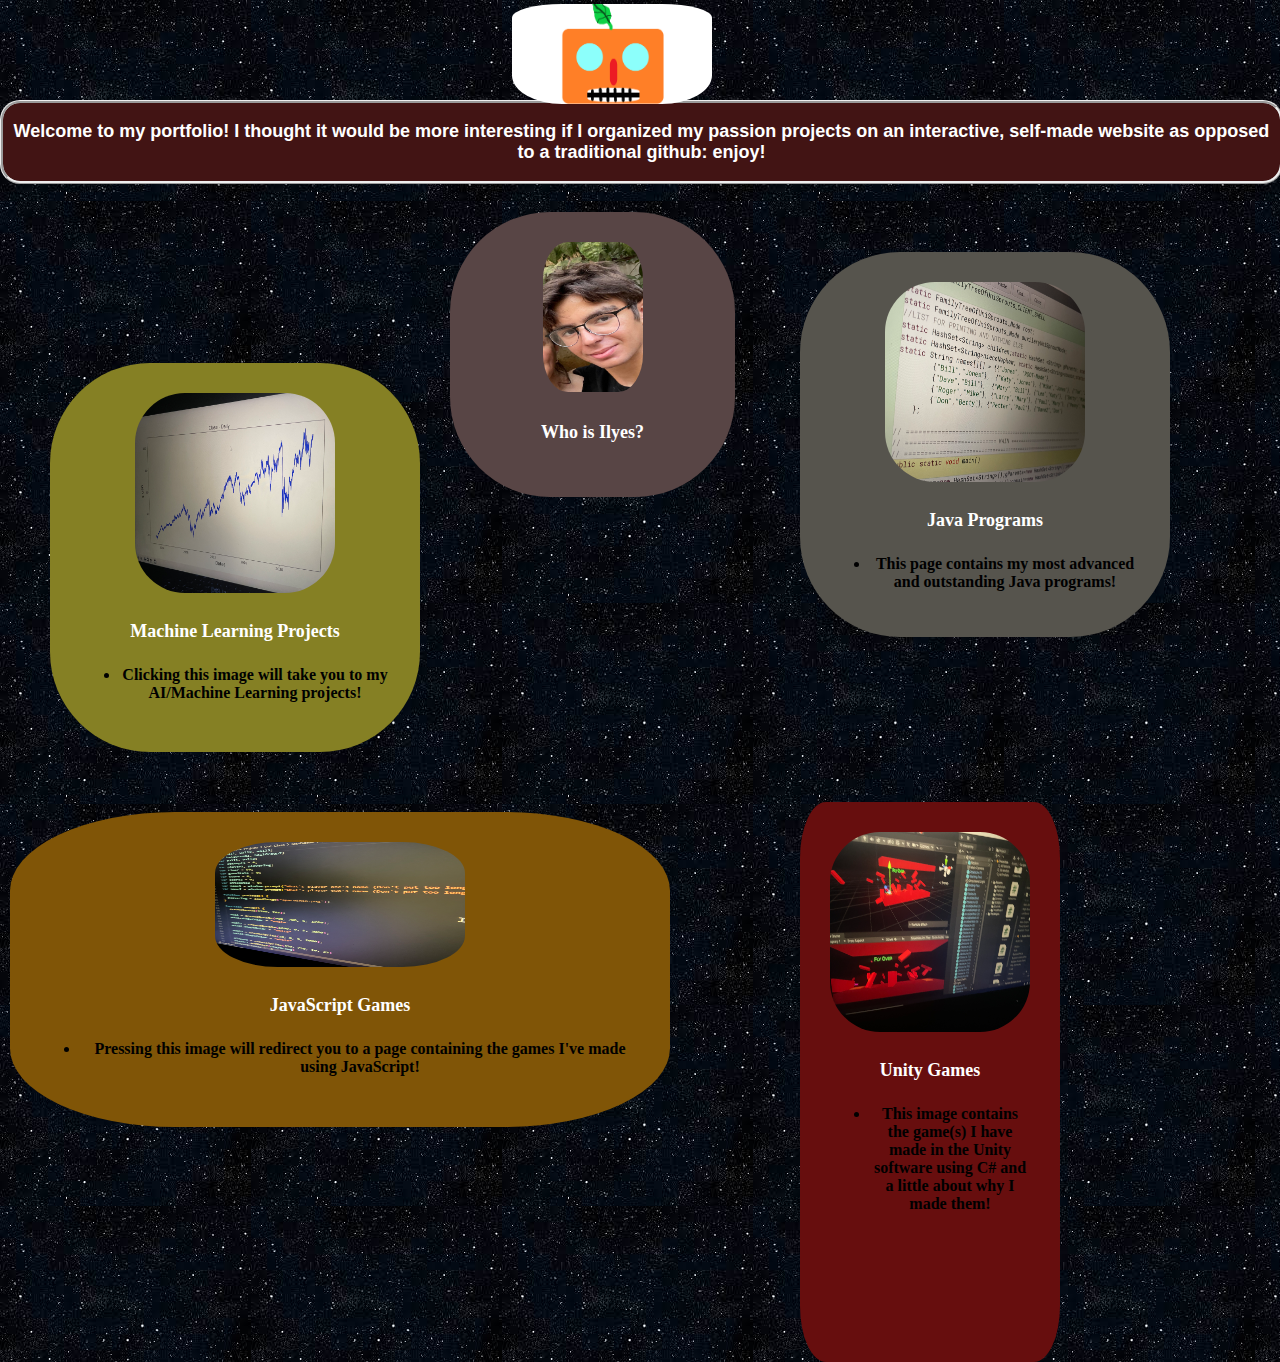
<file: index.html>
<!DOCTYPE HTML>
<html>
    <head>
        <link rel="icon" type="image/x-icon" href="images/Favicon.png" sizes = "16x168">
        <title>Ilyes's Awesome Portfolio!</title>
        <link rel = "stylesheet" type = "text/css"href = "style.css" />
    </head>
    <body>
        <!--Header-->
        <div class = "header2">
            <h3>Welcome to my portfolio! I thought it would be more interesting if I organized my passion projects on an interactive, self-made website as opposed to a traditional github: enjoy! </h3>
        </div>
        <!--Home Icon-->
        <div class = "home-icon">
            <a href = "index.html"><img src = "Images/Favicon.png" width = "200px" height = "100px" style = "padding-top:15px"></a>
        </div>
        <!---Machine Learning--->
        <div class = "ML">
            <a href="ML.html" target = "_blank"><img src="Images/ML_IMG.jpg" width="200px" height="200px"></a>
        <h4> Machine Learning Projects </h4>
        <p> 
            <ul>
                <li>Clicking this image will take you to my AI/Machine Learning projects!</li>
            </ul>
        </p>
        </div>
        <!--Unity Game Development-->
        <div class = "Unity">
            <a href="unity.html" target = "_blank"><img src="Images/Unity_IMG.jpg" width="200px" height="200px"></a>
        <h4> Unity Games </h4>
        <p> 
            <ul>
                <li>This image contains the game(s) I have made in the Unity software using C# and a little about why I made them!</li>
            </ul>
        </p>
        </div>
        <!--JavaScript Games-->
        <div class = "JS">
            <a href="js.html" target = "_blank"><img src="Images/JS_IMG.jpg" width="250px" height="125px"></a>
        <h4> JavaScript Games </h4>
        <p> 
            <ul>
                <li>Pressing this image will redirect you to a page containing the games I've made using JavaScript!</li>           
             </ul>
        </p>
        </div>
        <!--Java Programs-->
        <div class = "JAVA">
            <a href="java.html" target = "_blank"><img src="Images/Java_IMG.jpg" width="200px" height="200px"></a>
        <h4> Java Programs </h4>
        <p> 
            <ul>
                <li>This page contains my most advanced and outstanding Java programs!</li>
             </ul>
        </p>
        </div>
         <!--About-me Box-->
         <div class = "ABOUTME">
            <a href="aboutme.html" target = "_blank"><img src="Images/selfie_for_portfolio.jpg" width="100px" height="150px"></a>
        <h4> Who is Ilyes? </h4>
        </div>
    </body>
</html>
</file>
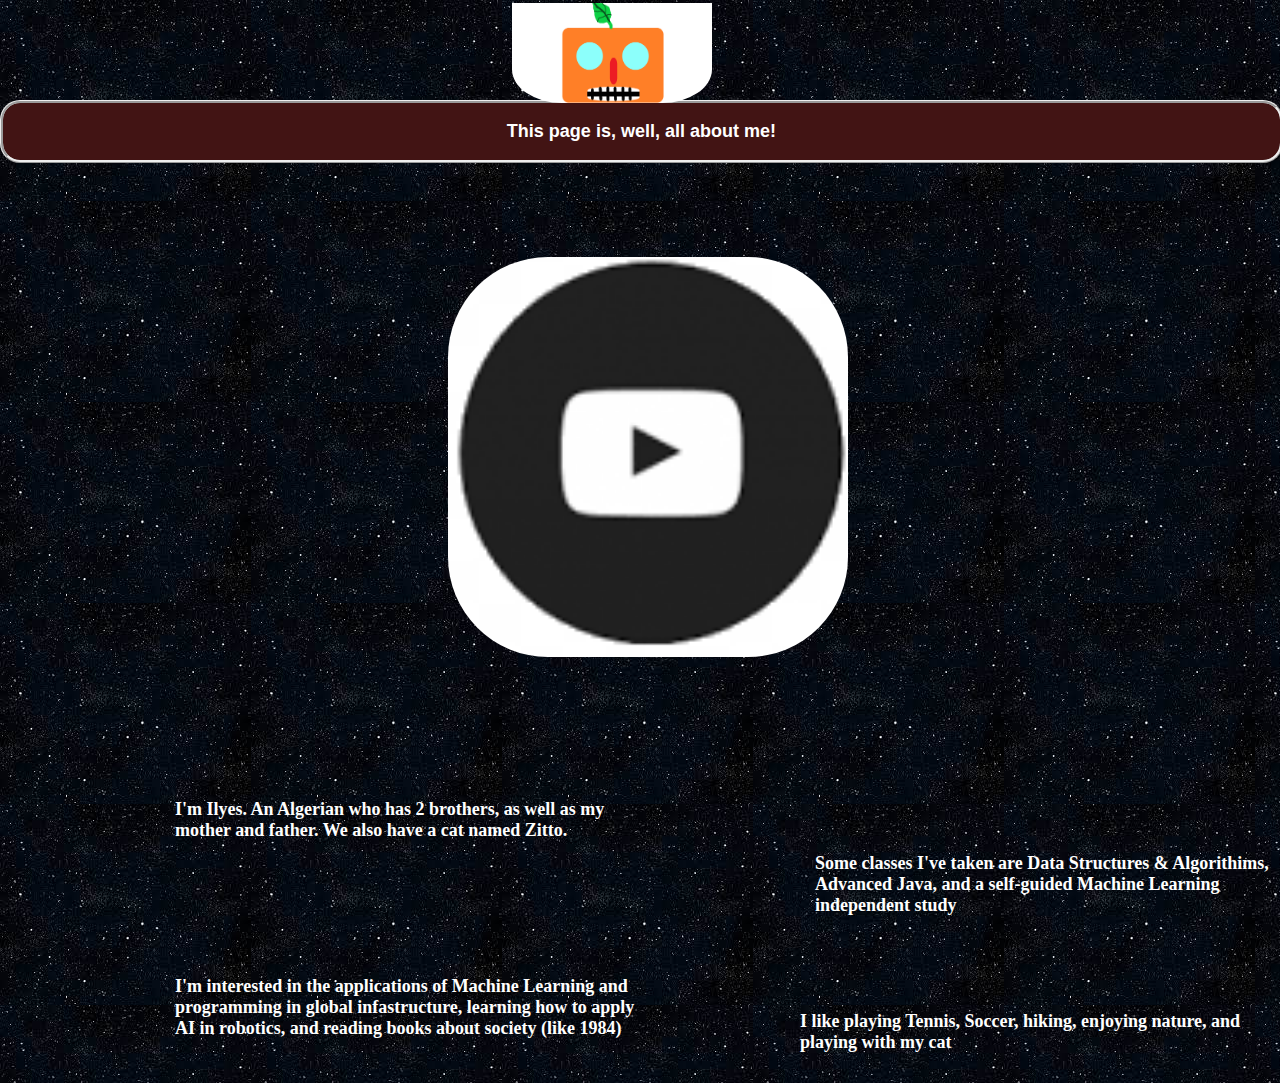
<file: aboutme.html>
<!DOCTYPE HTML> 
<html> 
    <head> 
        <link rel="icon" type="image/x-icon" href="images/Favicon.png" sizes = "16x168"> 
        <title>About Ilyes</title> 
        <link rel = "stylesheet" type = "text/css"href = "style.css" /> 
    </head> 
    <body> <!--Header--> 
        <div class = "header2"> 
            <h3>This page is, well, all about me!</h3> 
        </div>
        <!--Home Icon-->
        <div class = "home-icon">
            <a href = "index.html"><img src = "Images/Favicon.png" width = "200px" height = "100px" style = "padding-top:35px"></a>
        </div>
        
        <!--Central Image--> 
        <div class = "central-image"> 
            <img src 
            = "Images/youtube.png" width = "400px" height = "400px"> 
        </div> 
        <br><br><br><br><br><br>
        <!--Texts-->
        <div class = "row">
            <div class = "column left">
                <h5>I'm Ilyes. An Algerian who has 2 brothers, as well as my mother and father. We also have a cat named Zitto. </h5>
            </div>
            <br><br><br>
            <div class = "column middle">
                <h5>Some classes I've taken are Data Structures & Algorithims, Advanced Java, and a self-guided Machine Learning independent study</h5>
            </div>
            <br><br><br>
            <div class = "column middle">
                <h5>I'm interested in the applications of Machine Learning and programming in global infastructure, learning how to apply AI in robotics, and reading books about society (like 1984)</h5>  
            </div>
            <br><br><br>
            <div class = "colum right" style = "padding-left:625px; padding-top:50px">
                <h5>I like playing Tennis, Soccer, hiking, enjoying nature, and playing with my cat</h5> 
            </div>
        </div>
    </body> 
</html>
</file>
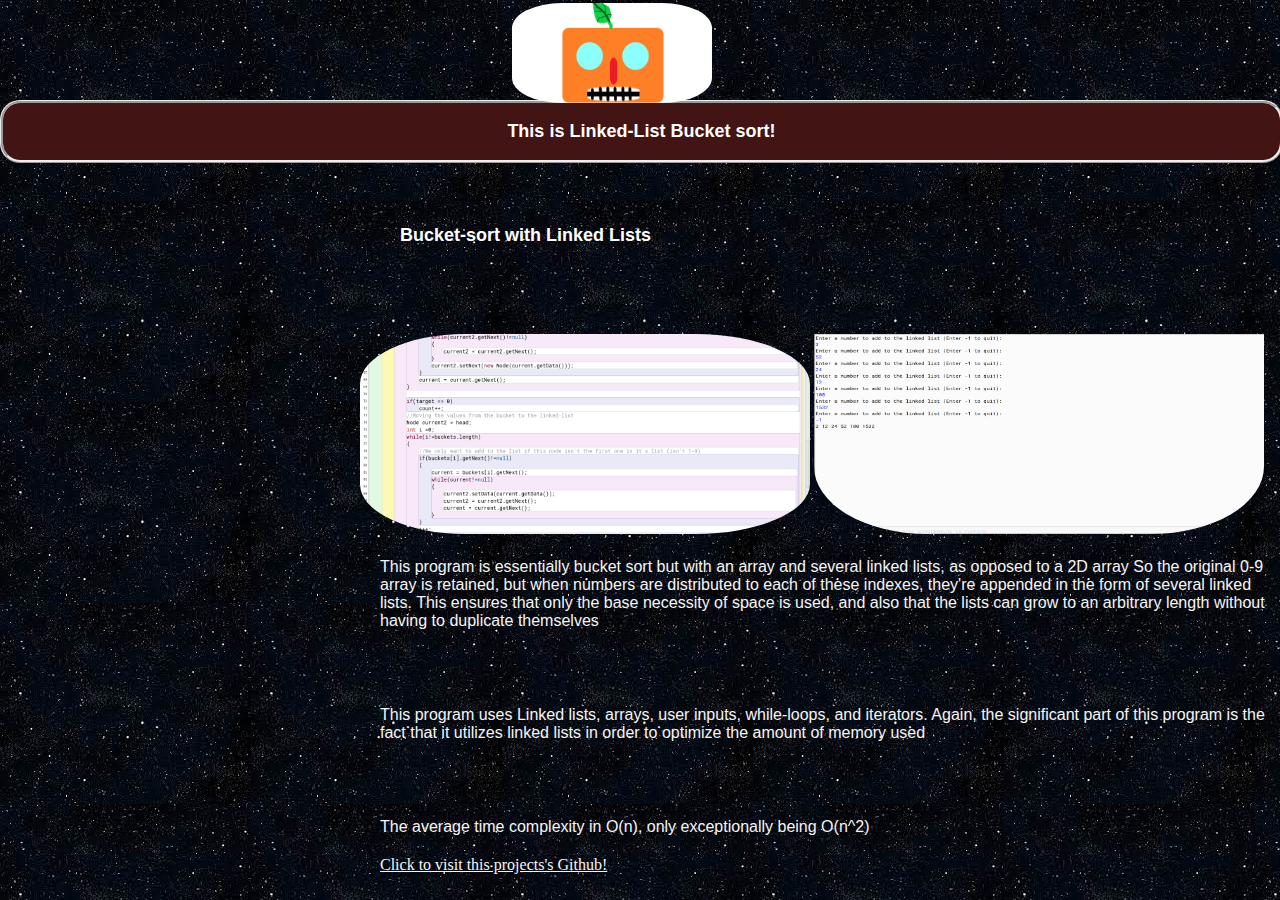
<file: dbll_sort.html>
<!DOCTYPE HTML>
<html>
    <head>
        <link rel="icon" type="image/x-icon" href="images/Favicon.png" sizes = "168x168">
        <title>Bucketsort Linked List</title>
        <link rel = "stylesheet" type = "text/css"href = "style.css"/>
    </head>
    <body>
         <!--Header--> 
         <div class = "header2"> 
            <h3>This is Linked-List Bucket sort!</h3> 
        </div>
        <!--Home Icon-->
        <div class = "home-icon" style="padding-top:35px">
            <a href = "index.html"><img src = "Images/Favicon.png" width = "200px" height = "100px"></a>
        </div>
    <!--LL Bucketsort-->
    <div class = "item" style = "padding-left: 350px; padding-top:100px">
        <h3 style = "padding-left: 50px;">Bucket-sort with Linked Lists</h3>
        <img src = "Images/LL_Code.png" height = "200px" width = "450px" style = "padding-left:10px">
        <img src = "Images/Input_LL.png" height = "200px" width = "450px" style= "padding-top: 70px;">
        <div class = "desciption">
            <p>This program is essentially bucket sort but with an array and several linked lists, as opposed to a 2D array

                So the original 0-9 array is retained, but when numbers are distributed to each of these indexes, they're appended in the form of several linked lists. This ensures that only the base necessity of space is used, and also that the lists can grow to an arbitrary length without having to duplicate themselves</p>
            <br><br>
            <p>This program uses Linked lists, arrays, user inputs, while-loops, and iterators. Again, the significant part of this program is the fact that it utilizes linked lists in order to optimize the amount of memory used</p>
                    <br><br>
                    <p>The average time complexity in O(n), only exceptionally being O(n^2)</p>
            <a style = "padding-left: 30px;" href= "https://github.com/IlyesOul/Bucket-Sort-LL/" target = "_blank">Click to visit this projects's Github!</a>
        </div>
    </div>
    </body>
</html>
</file>
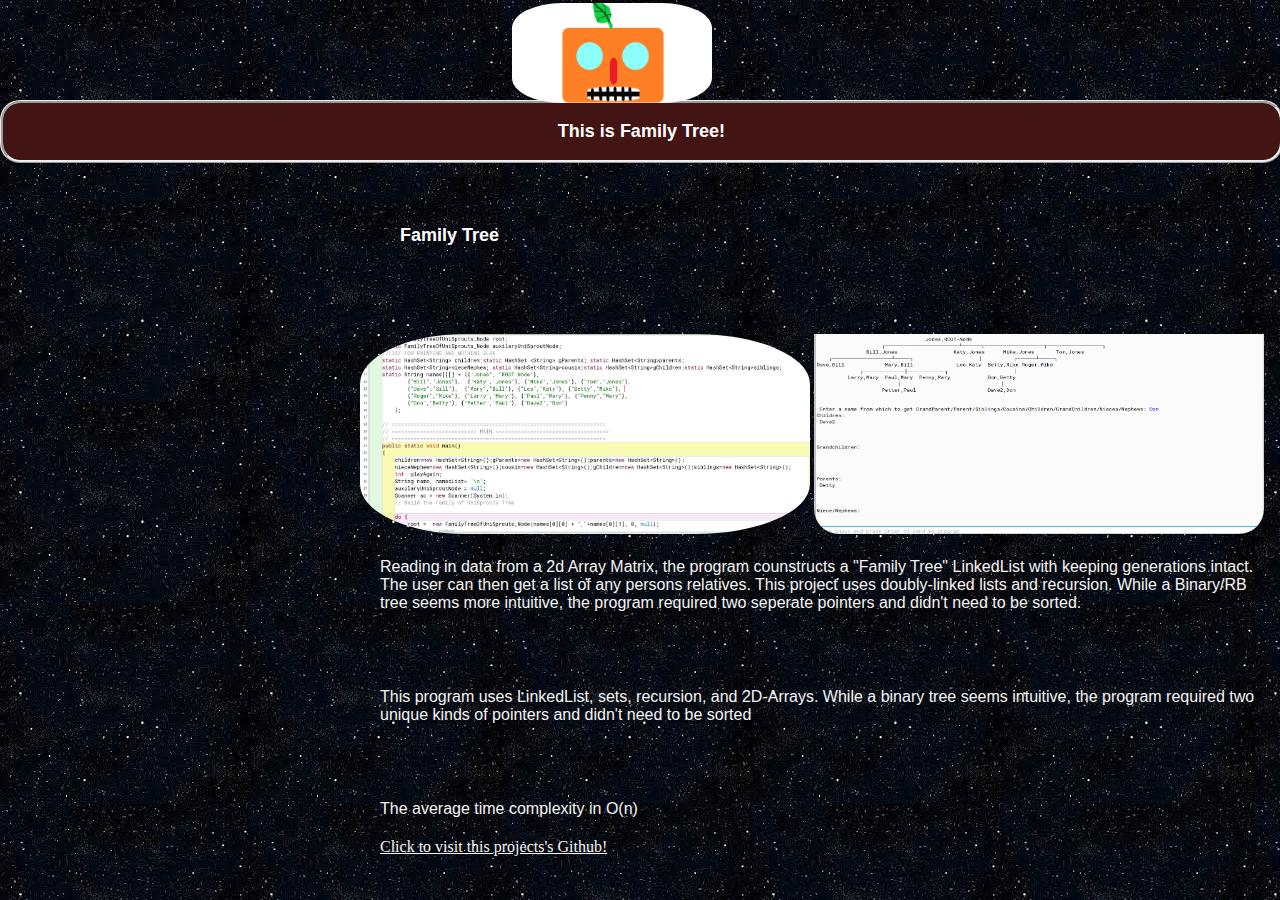
<file: family_tree.html>
<!DOCTYPE HTML>
    <html>
        <head>
            <link rel="icon" type="image/x-icon" href="images/Favicon.png" sizes = "168x168">
            <title>Family Tree</title>
            <link rel = "stylesheet" type = "text/css"href = "style.css"/>
        </head>
        <body>
             <!--Header--> 
             <div class = "header2"> 
                <h3>This is Family Tree!</h3> 
            </div>
            <!--Home Icon-->
            <div class = "home-icon" style="padding-top:35px">
                <a href = "index.html"><img src = "Images/Favicon.png" width = "200px" height = "100px"></a>
            </div>
        <!--Family Tree-->
        <div class = "item" style = "padding-left: 350px; padding-top:100px">
            <h3 style = "padding-left: 50px;">Family Tree</h3>
            <img src = "Images/Code_Trees.png" height = "200px" width = "450px" style = "padding-left:10px">
            <img src = "Images/Input_Trees.png" height = "200px" width = "450px" style= "padding-top: 70px; border-radius: 25px;">
            <div class = "desciption">
                <p>Reading in data from a 2d Array Matrix, the program counstructs a "Family Tree" LinkedList with keeping generations intact. The user can then get a list of any persons relatives.

                    This project uses doubly-linked lists and recursion. While a Binary/RB tree seems more intuitive, the program required two seperate pointers and didn't need to be sorted.</p>
                <br><br>
                <p>This program uses LinkedList, sets, recursion, and 2D-Arrays. While a binary tree seems intuitive, the program required two unique kinds of pointers and didn't need to be sorted</p>
            <br><br>
            <p>The average time complexity in O(n)</p>
            <a style = "padding-left: 30px;" href= "https://github.com/IlyesOul/UniSprouts" target = "_blank">Click to visit this projects's Github!</a>
            </div>
        </div>
        </body>
    </html>
</file>
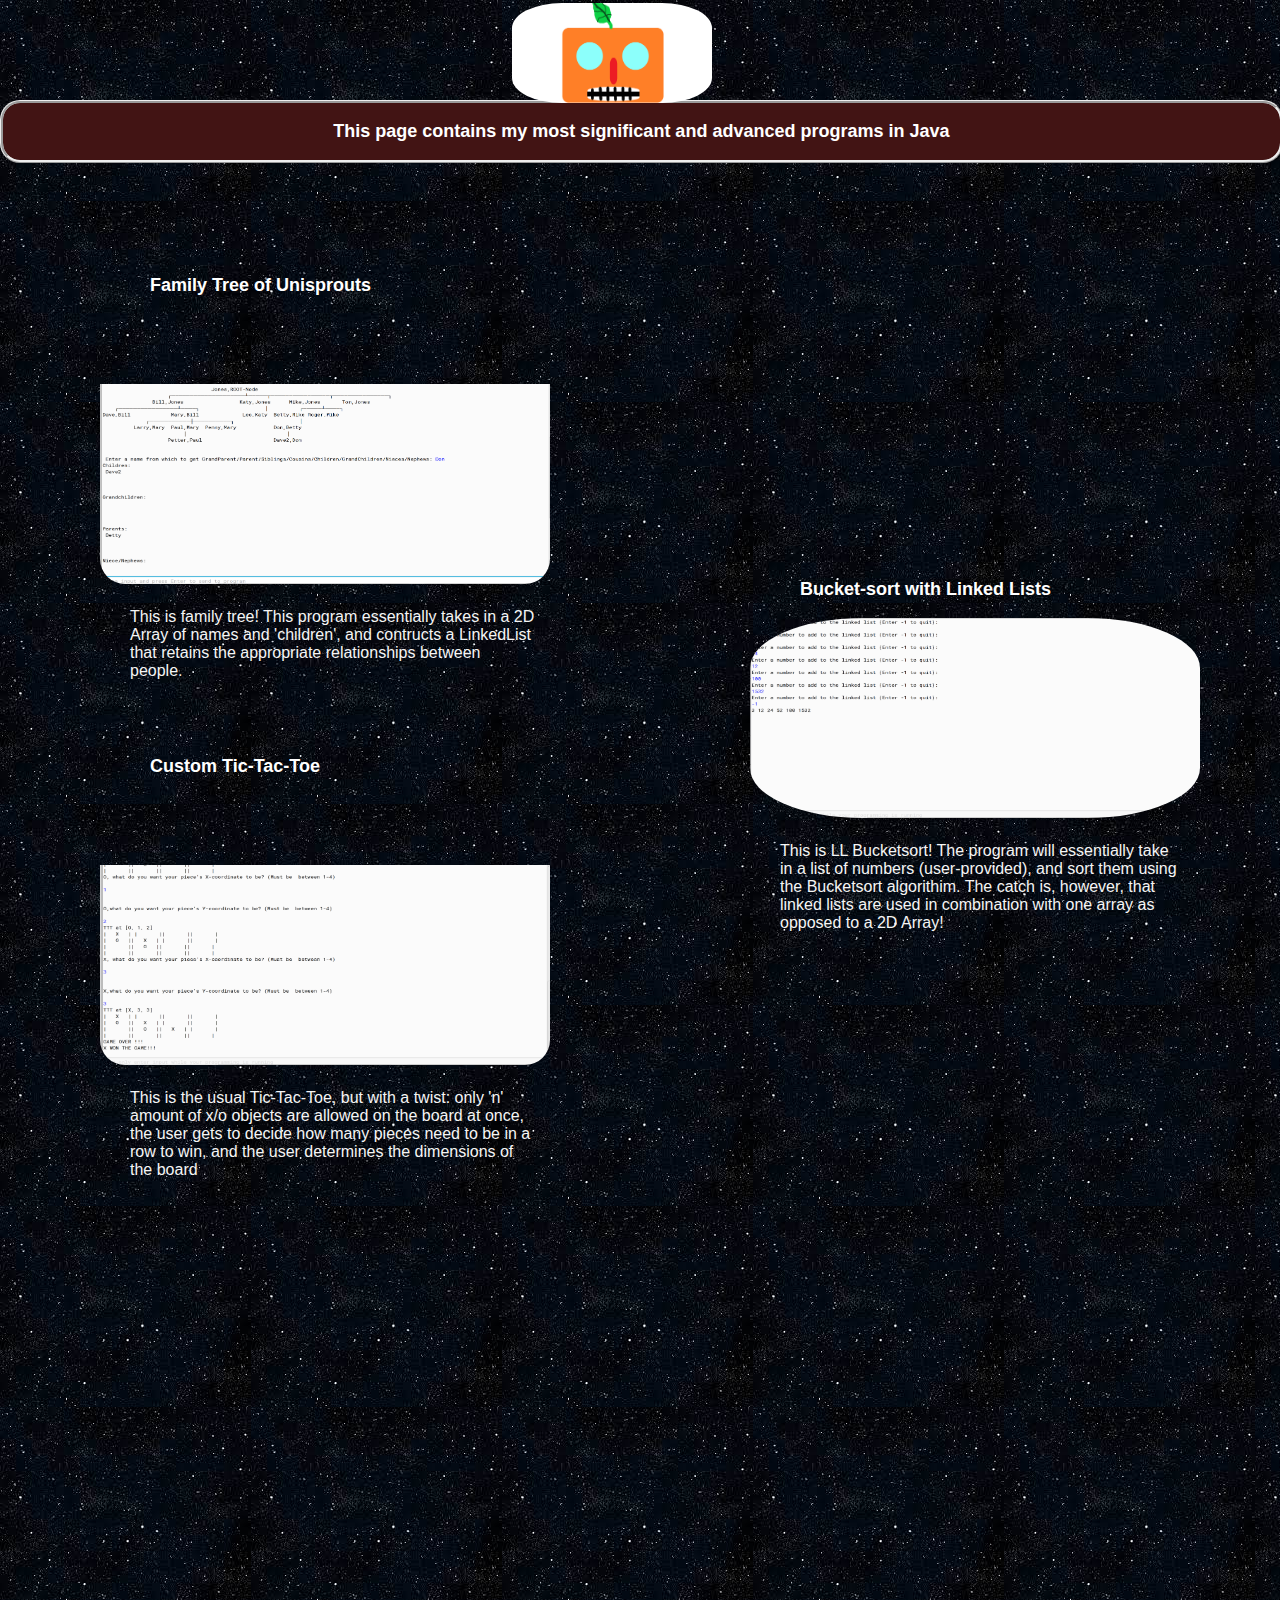
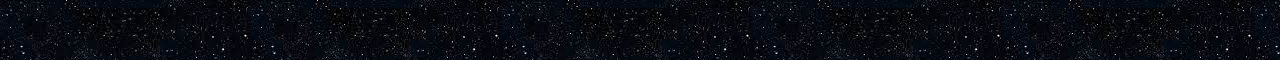
<file: java.html>
<!DOCTYPE HTML>
<html>
    <head>
        <link rel="icon" type="image/x-icon" href="images/Favicon.png" sizes = "168x168">
        <title>Ilyes's Java Projects</title>
        <link rel = "stylesheet" type = "text/css"href = "style.css"/>
    </head>
    <body>
         <!--Header--> 
         <div class = "header2"> 
            <h3>This page contains my most significant and advanced programs in Java</h3> 
        </div>
        <!--Home Icon-->
        <div class = "home-icon" style="padding-top:35px">
            <a href = "index.html"><img src = "Images/Favicon.png" width = "200px" height = "100px"></a>
        </div>

        <!--<div class = "grid">-->
            <!--Family Tree-->  
            <div class = "item" style = "width: 450px; padding-left:100px; padding-top: 150px;">
                <h3 style = "padding-left: 50px;">Family Tree of Unisprouts</h3>
                <a target="_blank" href = "family_tree.html"><img src = "Images/Input_Trees.png" height = "200px" width = "450px" style= "padding-top: 70px; border-radius: 25px;"></a>
                <div class = "desciption">
                    <p >This is family tree! This program essentially takes in a 2D Array of names and 'children', and contructs a LinkedList that retains the appropriate relationships between people.</p>
                    <br><br>
                </div>
            </div>
        <!--LL Bucketsort-->
            <div class = "item" style = "position: relative; padding-left: 750px;width: 450px; top:-175px">
                <h3 style = "padding-left: 50px;">Bucket-sort with Linked Lists</h3>
                <a href = "dbll_sort.html" target = "_blank"> <img src = "Images/Input_LL.png" height = "200px" width = "450px" ></a>
                <div class = "desciption">
                    <p>This is LL Bucketsort! The program will essentially take in a list of numbers (user-provided), and sort them using the Bucketsort algorithim. The catch is, however, that linked lists are used in combination with one array as opposed to a 2D Array!</p>
                    <br><br>
                </div>
            </div>
        <!--Custom Tic-Tac-Toe-->
            <div class = "item" style = "position: relative;padding-right: 500px;width: 450px; top:-425px; padding-left:100px;">
                <h3 style = "padding-left: 50px;">Custom Tic-Tac-Toe</h3>
                <a target = "_blank" href ="tic_tac_toe.html"><img src = "Images/TicTacToe_Output.png" height = "200px" width = "450px" style= "padding-top: 70px; border-radius: 25px;"></a>
                <div class = "desciption">
                    <p>This is the usual Tic-Tac-Toe, but with a twist: only 'n' amount of x/o objects are allowed on the board at once, the user gets to decide how many pieces need to be in a row to win, and the user determines the dimensions of the board</p>
                    <br><br>
                </div>
            </div>
        </div>
    </body>
</html>
</file>
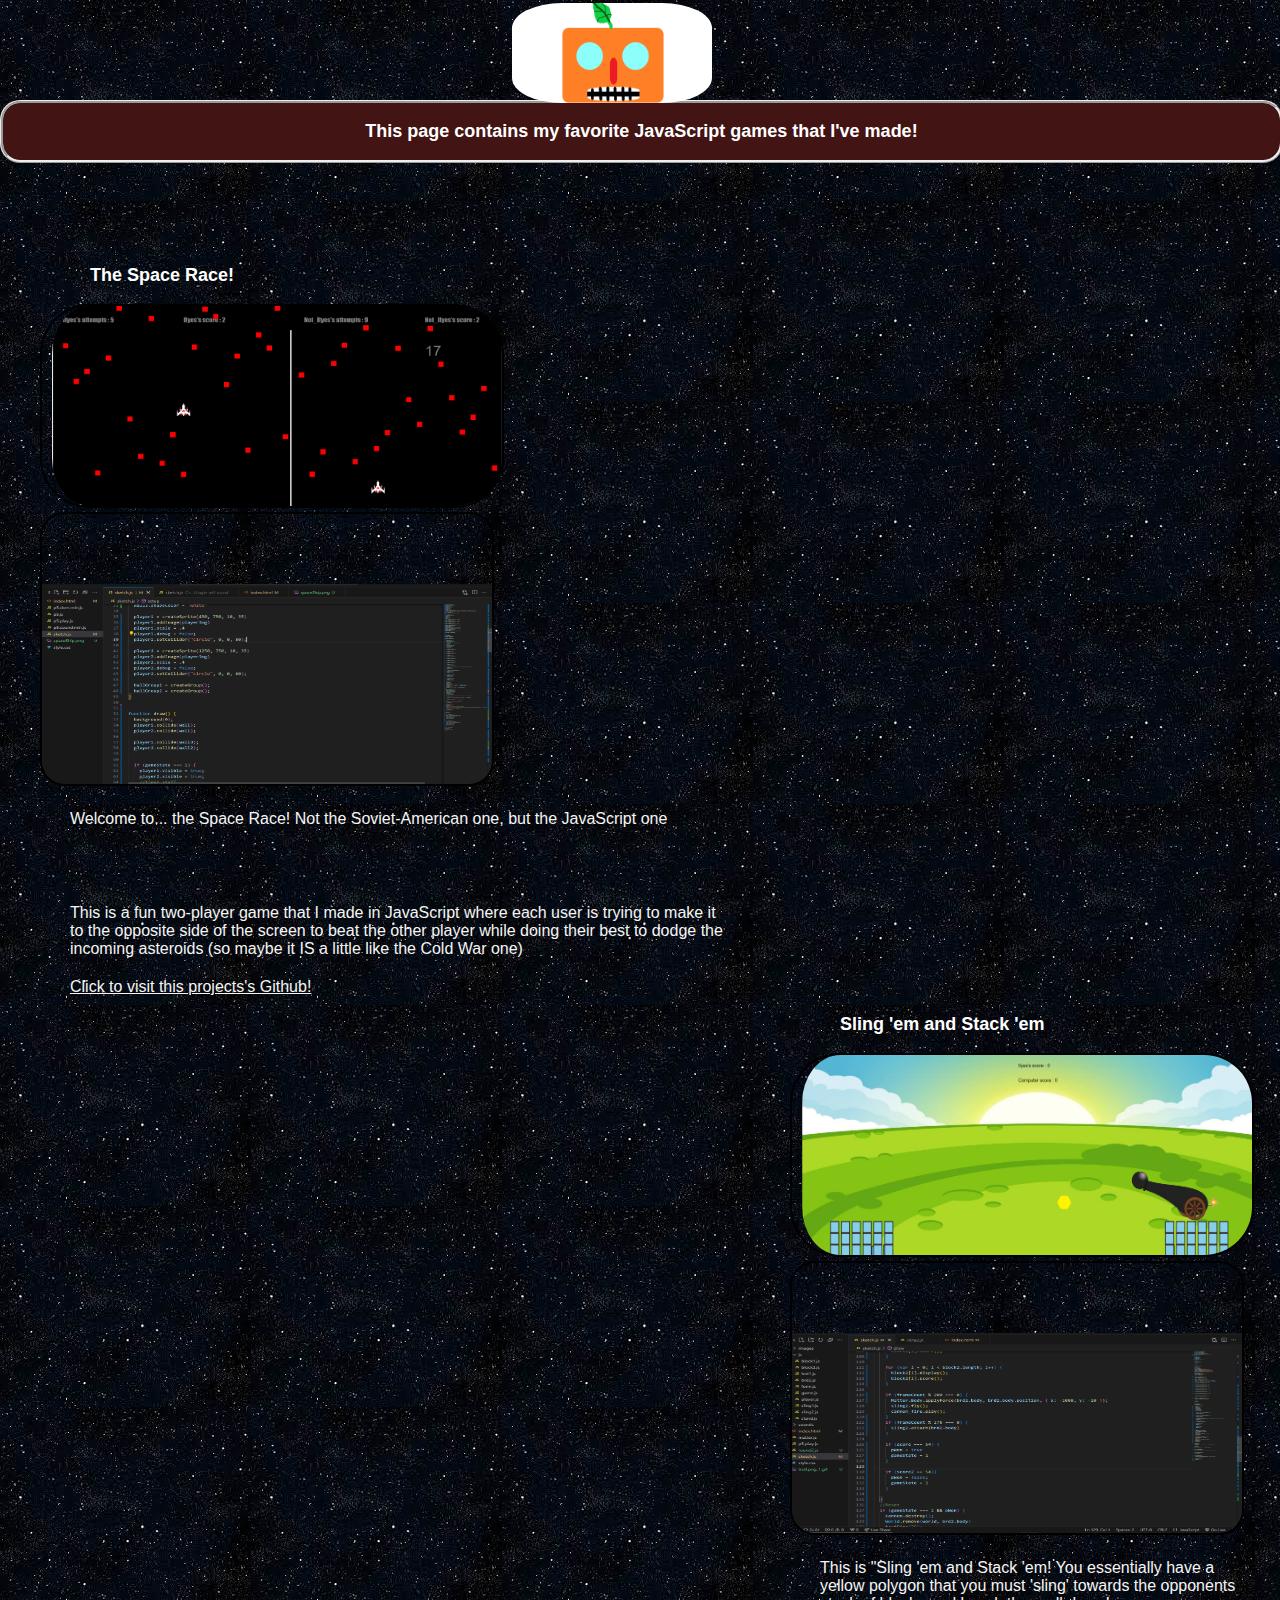
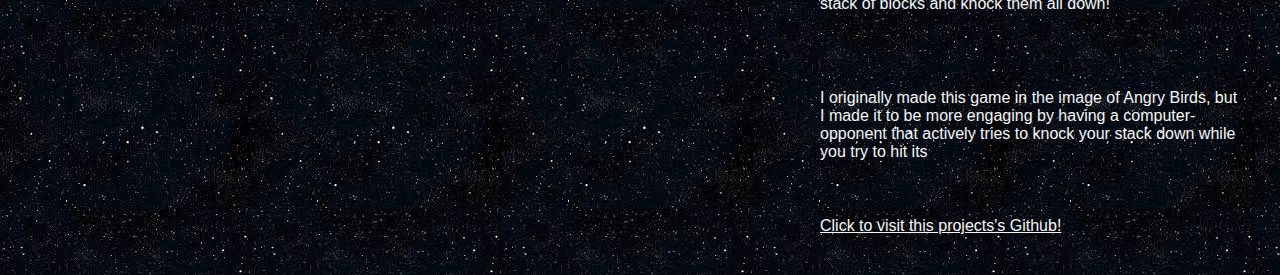
<file: js.html>
<!DOCTYPE HTML>
<html>
    <head>
        <link rel="icon" type="image/x-icon" href="images/Favicon.png" sizes = "168x168">
        <title>Ilyes's JavaScript Projects</title>
        <link rel = "stylesheet" type = "text/css"href = "style.css"/>
    </head>
    <body>
         <!--Header--> 
         <div class = "header2"> 
            <h3>This page contains my favorite JavaScript games that I've made!</h3> 
        </div>
        <!--Home Icon-->
        <div class = "home-icon" style="padding-top:35px">
            <a href = "index.html"><img src = "Images/Favicon.png" width = "200px" height = "100px"></a>
        </div>

        <!--Rocket Ship-->  
        <div class = "grid">
            <div class = "item" style = "padding-right: 500px;">
                <h3 style = "padding-left: 50px;">The Space Race!</h3>
                <img src = "Images/Jet_Output.png" height = "200px" width = "450px" style= "padding-left: 10px;">
                <img src = "Images/Jet_code.png" height = "200px" width = "450px" style= "padding-top: 70px; border-radius: 25px;">
                <div class = "desciption">
                    <p>Welcome to... the Space Race! Not the Soviet-American one, but the JavaScript one</p>
                    <br><br>
                    <p>This is a fun two-player game that I made in JavaScript where each user is trying to make it to the opposite side of the screen to beat the other player while doing their best to dodge the incoming asteroids (so maybe it IS a little like the Cold War one)</p>
                    <a style = "padding-left: 30px;" href= "https://github.com/IlyesOul/Jet_Game" target = "_blank">Click to visit this projects's Github!</a>
                </div>
            </div>
        <!--Physics Game-->
            <div class = "item" style = "padding-left: 750px;">
                <h3 style = "padding-left: 50px;">Sling 'em and Stack 'em</h3>
                <img src = "Images/Output_Sling.png" height = "200px" width = "450px" style= "padding-left: 10px;">
                <img src = "Images/Sling_code.png" height = "200px" width = "450px" style= "padding-top: 70px; border-radius: 25px;">
                <div class = "desciption">
                    <p>This is "Sling 'em and Stack 'em! You essentially have a yellow polygon that you must 'sling' towards the opponents stack of blocks and knock them all down!</p>
                    <br><br>
                    <p>I originally made this game in the image of Angry Birds, but I made it to be more engaging by having a computer-opponent that actively tries to knock your stack down while you try to hit its</p>
                    <br><br>
                    <a style = "padding-left: 30px;" href= "https://github.com/IlyesOul/Physics-Game" target = "_blank">Click to visit this projects's Github!</a>
                </div>
            </div>
        
    </body>
</html>
</file>
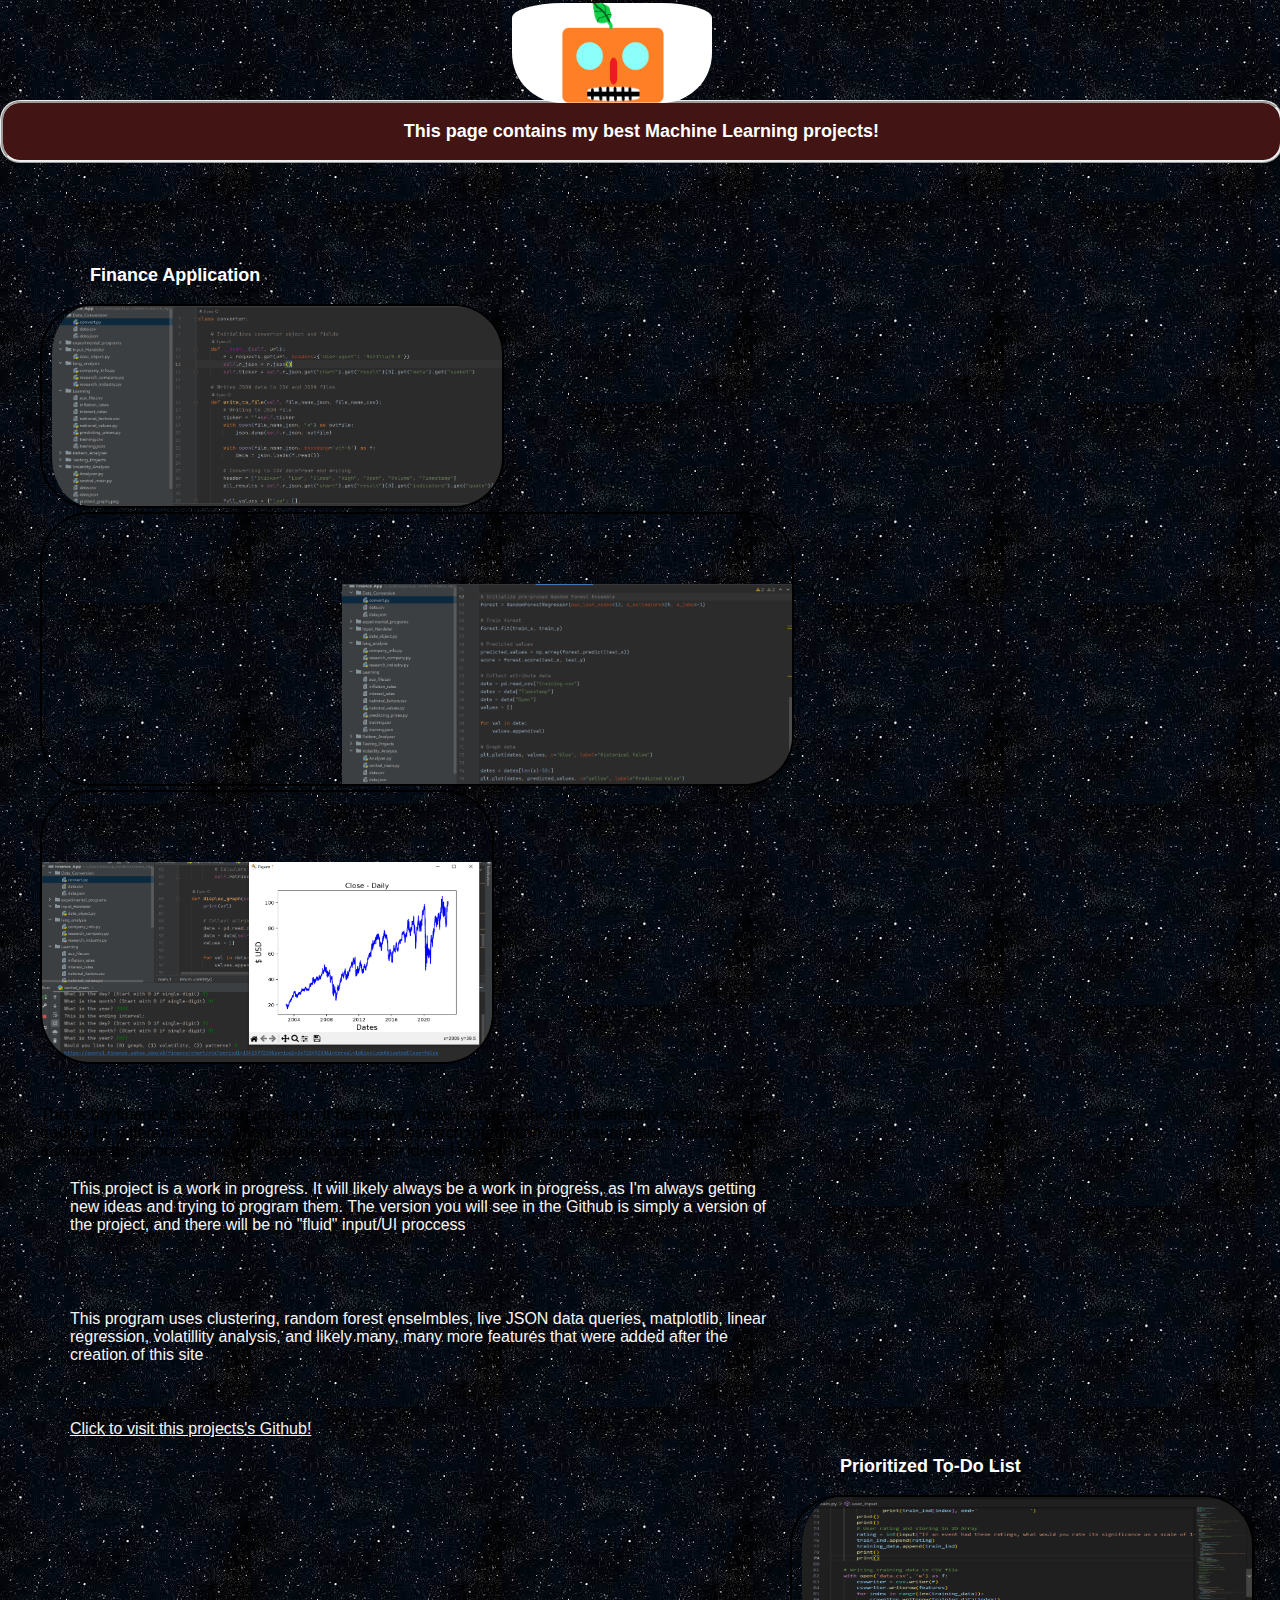
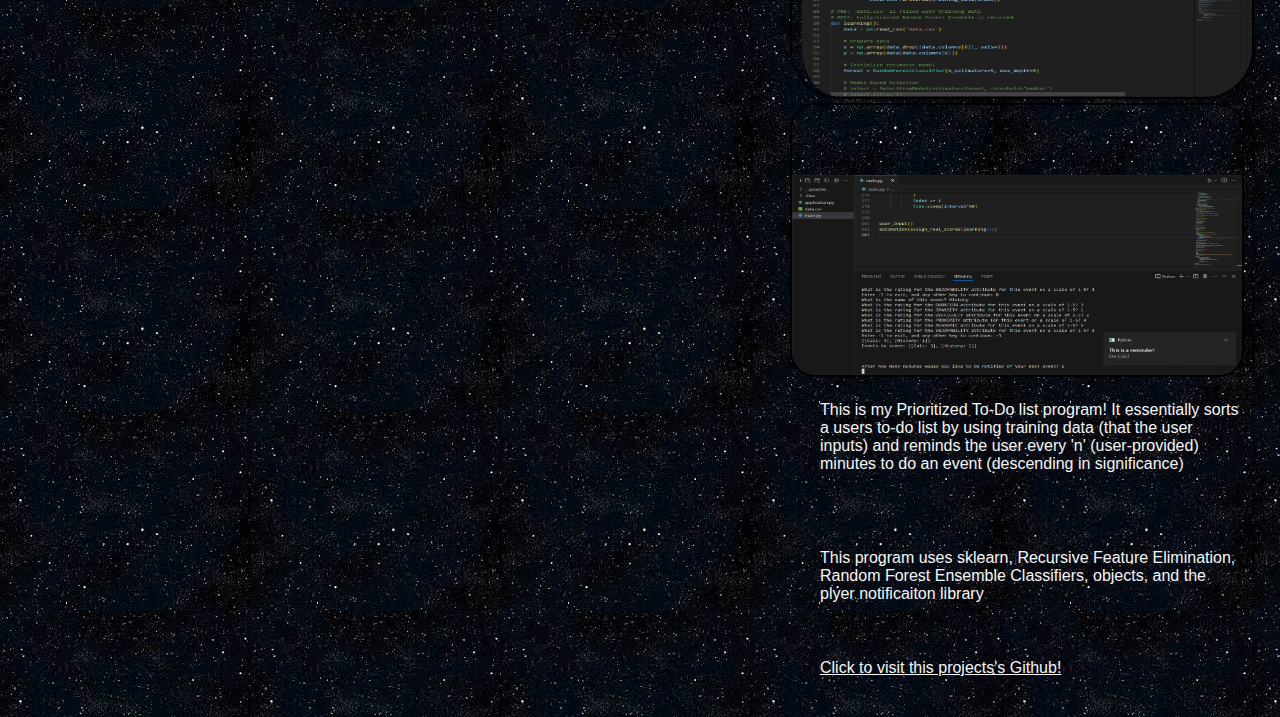
<file: ML.html>
<!DOCTYPE HTML>
<html>
    <head>
        <link rel="icon" type="image/x-icon" href="images/Favicon.png" sizes = "16x168">
        <title>Ilyes's Machine Learning Projects</title>
        <link rel = "stylesheet" type = "text/css"href = "style.css" />
    </head>
    <body>
        <!--Header--> 
        <div class = "header2"> 
            <h3>This page contains my best Machine Learning projects!</h3> 
        </div>
        <!--Home Icon-->
        <div class = "home-icon">
            <a href = "index.html"><img src = "Images/Favicon.png" width = "200px" height = "100px" style="padding-top:35px; border-radius: 50px;"></a>
        </div>
         <div class = "grid">
            <!--Finance App-->
            <div class = "item" style = "padding-right: 500px;">
            <h3 style = "padding-left: 50px;">Finance Application</h3>
            <img src = "Images/Finance_Code_1.png" height = "200px" width = "450px" style= "padding-left: 10px;">
            <img src = "Images/FInance_Code_2.png" height = "200px" width = "450px" style= "padding-left: 300px; padding-top: 70px; border-radius: 50px;">
            <img src = "Images/Finance_Output.png" height = "200px" width = "450px" style= "padding-top: 70px; border-radius: 50px;">
            <div class = "desciption">
                <p></p>
                <br>This is my finance application program. It has many, many features which all essentially serve to suggest trading for different stocks. This includes means of research, prediction, and visualization. I plan to automate this proccess once I integrate most of the ideas I have to it.<br>
                <p>This project is a work in progress. It will likely always be a work in progress, as I'm always getting new ideas and trying to program them. The version you will see in the Github is simply a version of the project, and there will be no "fluid" input/UI proccess</p>
                <br><br>
                <p>This program uses clustering, random forest enselmbles, live JSON data queries, matplotlib, linear regression, volatillity analysis, and likely many, many more features that were added after the creation of this site</p>
                <br><br>
                <a style = "padding-left: 30px;" href= "https://github.com/IlyesOul/Finance_App" target = "_blank">Click to visit this projects's Github!</a>
            </div>
            </div>
            <!--Prioritized To-Do List-->
            <div class = "item" style = "padding-left: 750px;">
                <h3 style = "padding-left: 50px;">Prioritized To-Do List</h3>
                <img src = "Images/List_Code.png" height = "200px" width = "450px" style= "padding-left: 10px;">
                <img src = "Images/List_Output.png" height = "200px" width = "450px" style= "padding-top: 70px; border-radius: 25px;">
                <div class = "desciption">
                    <p>This is my Prioritized To-Do list program! It essentially sorts a users to-do list by using training data (that the user inputs) and reminds the user every 'n' (user-provided) minutes to do an event (descending in significance)</p>
                    <br><br>
                    <p>This program uses sklearn, Recursive Feature Elimination, Random Forest Ensemble Classifiers, objects, and the plyer notificaiton library</p>
                    <br><br>
                    <a style = "padding-left: 30px;" href= "https://github.com/IlyesOul/Independent_Study/tree/main/To_Do_List_ML" target = "_blank">Click to visit this projects's Github!</a>
                </div>
            </div>
        </div>
    </body>
</html>
</file>
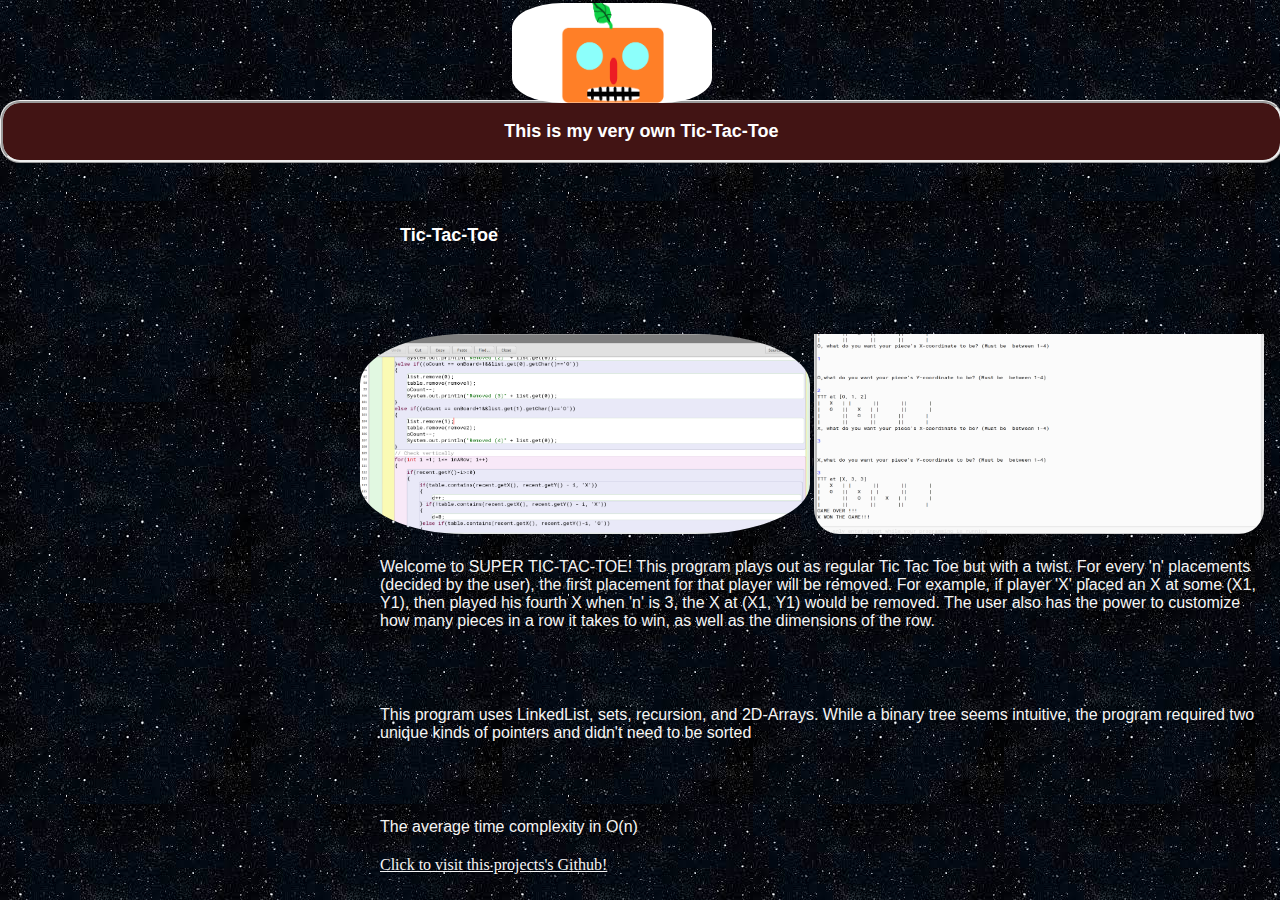
<file: tic_tac_toe.html>
<!DOCTYPE HTML>
    <html>
        <head>
            <link rel="icon" type="image/x-icon" href="images/Favicon.png" sizes = "168x168">
            <title>Tic Tac Toe</title>
            <link rel = "stylesheet" type = "text/css"href = "style.css"/>
        </head>
        <body>
             <!--Header--> 
             <div class = "header2"> 
                <h3>This is my very own Tic-Tac-Toe</h3> 
            </div>
            <!--Home Icon-->
            <div class = "home-icon" style="padding-top:35px">
                <a href = "index.html"><img src = "Images/Favicon.png" width = "200px" height = "100px"></a>
            </div>
        <!--Tic-Tac-Toe-->
        <div class = "item" style = "padding-left: 350px; padding-top:100px">
            <h3 style = "padding-left: 50px;">Tic-Tac-Toe</h3>
            <img src = "Images/TicTacToe_Code.png" height = "200px" width = "450px" style = "padding-left:10px">
            <img src = "Images/TicTacToe_Output.png" height = "200px" width = "450px" style= "padding-top: 70px; border-radius: 25px;">
            <div class = "desciption">
                <p>Welcome to SUPER TIC-TAC-TOE!

                    This program plays out as regular Tic Tac Toe but with a twist. For every 'n' placements (decided by the user), the first placement for that player will be removed. For example, if player 'X' placed an X at some (X1, Y1), then played his fourth X when 'n' is 3, the X at (X1, Y1) would be removed.
                    
                    The user also has the power to customize how many pieces in a row it takes to win, as well as the dimensions of the row.</p>
                <br><br>
                <p>This program uses LinkedList, sets, recursion, and 2D-Arrays. While a binary tree seems intuitive, the program required two unique kinds of pointers and didn't need to be sorted</p>
            <br><br>
            <p>The average time complexity in O(n)</p>
            <a style = "padding-left: 30px;" href= "https://github.com/IlyesOul/Tic-Tac-Toe/" target = "_blank">Click to visit this projects's Github!</a>
            </div>
        </div>
        </body>
    </html>
</file>
<file: style.css>
p{
    font-family:'Lucida Sans', 'Lucida Sans Regular', 'Lucida Grande', 'Lucida Sans Unicode', Geneva, Verdana, sans-serif;
    margin: 20px 15px 20px 30px;
    color:whitesmoke;
    font:xx-small;
}

.menu{
    display: flex;
    justify-content: space-between;
    background-image: url("Images/Space.jpg");
    padding: 15px;
    font-size: 20px;
    font-family: sans-serif;
    font-weight: 400;
    color: #ffffff;
}

.grid{
    padding-top: 100px;
    display: flex;
    flex-wrap: wrap;
    justify-content: space-evenly;
    align-items: center;
}


body{
    margin: 0px;
    /* modify background color here*/
    background-image: url("Images/Space.jpg");
}

.header2{
    background-color: rgb(66, 20, 20);
    display:grid;   
    align-self:center;
    text-align: center;
    justify-content:center;
    border-style:ridge;
    width: 13.3in;
    justify-content: center;
    border-radius: 20px;
    margin-top: 100px;
}

h3{
    font-size: large;
    font-family:'Franklin Gothic Medium', 'Arial Narrow', Arial, sans-serif;
    color:rgb(255, 255, 255)
}


.grid{
    display: flex;
    flex-wrap: wrap;
    margin: 40px;
    font-family: sans-serif;
    
}
.grid img{
    border: 2px solid #000000;
    border-radius: 50px;
}
.ML {
    
    border-radius: 100px;
    background-color: rgb(133, 128, 36);
    /* modify margin and padding here*/
    padding: 30px;
    margin: 25px;
    width:310px;
    margin-left: 50px;
    margin-top: 255px;
    font-family: cursive;
    font-weight: 100;
    justify-content: center;
    align-items: center;
    text-align: center;
    font-weight: 900;
}

.Unity {
    border-radius: 10%;
    background-color: rgb(103, 14, 14);
    /* modify margin and padding here*/
    padding: 30px;
    margin: 50px;
    top: -400px;
    width:200px;
    margin-left: 800px;
    height: 500px;
    font-family: cursive;
    font-weight: 100;
    justify-content: center;
    align-items: center;
    position:relative;
    text-align: center;
    font-weight: 900;
    margin-top: 450px;
}

.JS {

    border-radius: 25%;
    background-color:rgb(128, 85, 7);
    /* modify margin and padding here*/
    padding: 30px;
    margin: 25px;
    width:600px;
    height: 255px;
    margin-left: 10px;
    font-family: cursive;
    font-weight: 10px;
    justify-content: center;
    align-items: center;
    text-align: center;
    margin-top: -1000px;
    font-weight: 900;
}


.JAVA {
    
    border-radius: 100px;
    background-color:rgb(86, 84, 77);
    /* modify margin and padding here*/
    padding: 30px;
    margin: 25px;
    width:310px;
    height: 325px;
    margin-left: 800px;
    font-family: cursive;
    font-weight: 100;           
    text-align: center;
    margin-top: -900px;
    font-weight: 900;
}

.ABOUTME
{
    border-radius: 100px;
    background-color:rgb(88, 69, 69);
    /* modify margin and padding here*/
    padding: 30px;
    margin: 25px;
    width:225px;
    height: 225px;
    margin-left: 450px;
    font-family: cursive;
    font-weight: 500;           
    text-align: center;
    margin-top: -450px;
    font-size: 150%;
}

.instructions
{
    border-radius: 100px;
    background-color:rgb(255, 255, 255);
    /* modify margin and padding here*/
    padding: 30px;
    margin: 25px;
    width:600px;
    height: 50px;
    margin-left: 525px;
    font-family: cursive;
    font-weight: 100;           
    text-align: center;
    margin-top: -750px;
    font-weight: 900;
    font-size: 75%;
    color: blue;
}

.home-icon{
    align-self: center;
    margin-left: 40%;
    margin-top: -195px;
}

.central-image{
    margin-left:35%;
    margin-top: 150px;
}

.description
{
    font-family: sans-serif;
    padding-left:  3000px;
    padding-top: 100px;
    font-weight: lighter;
    align-items: center;
}

h4{
    font-size: large;
    color:rgb(255, 255, 255);
    font-family: Georgia, 'Times New Roman', Times, serif;
}

h5{
    padding-left: 175px;
    font-size: large;
    color:rgb(255, 255, 255);
    font-family: Georgia, 'Times New Roman', Times, serif;
    align-items: center;
}

a:visited{
    color:goldenrod;
}

a{
    color:whitesmoke;
}

.column {
    float: left;
    }

    /* Set width length for the left, right and middle columns */
    .left {
    width: 50%;
    }

    .middle {
    width: 50%;
    }
    
    .right {
    width: 50%;
    }

    .row:after {
    content: "";
    display: table;
    clear: both;
    }

.ML:hover{
    transform: scale(1.2);  
    opacity: 75%;
}
.Unity:hover{
    transform: scale(1.2);
    opacity: 75%;
}

.JS:hover{
    transform: scale(1.2);
    opacity: 75%;
}
.JAVA:hover{
    transform: scale(1.2);
    opacity: 75%;
}
.ABOUTME:hover{
    transform: scale(1.2);
    opacity: 75%;
}

img {
    border-radius: 25%;
  }
</file>
